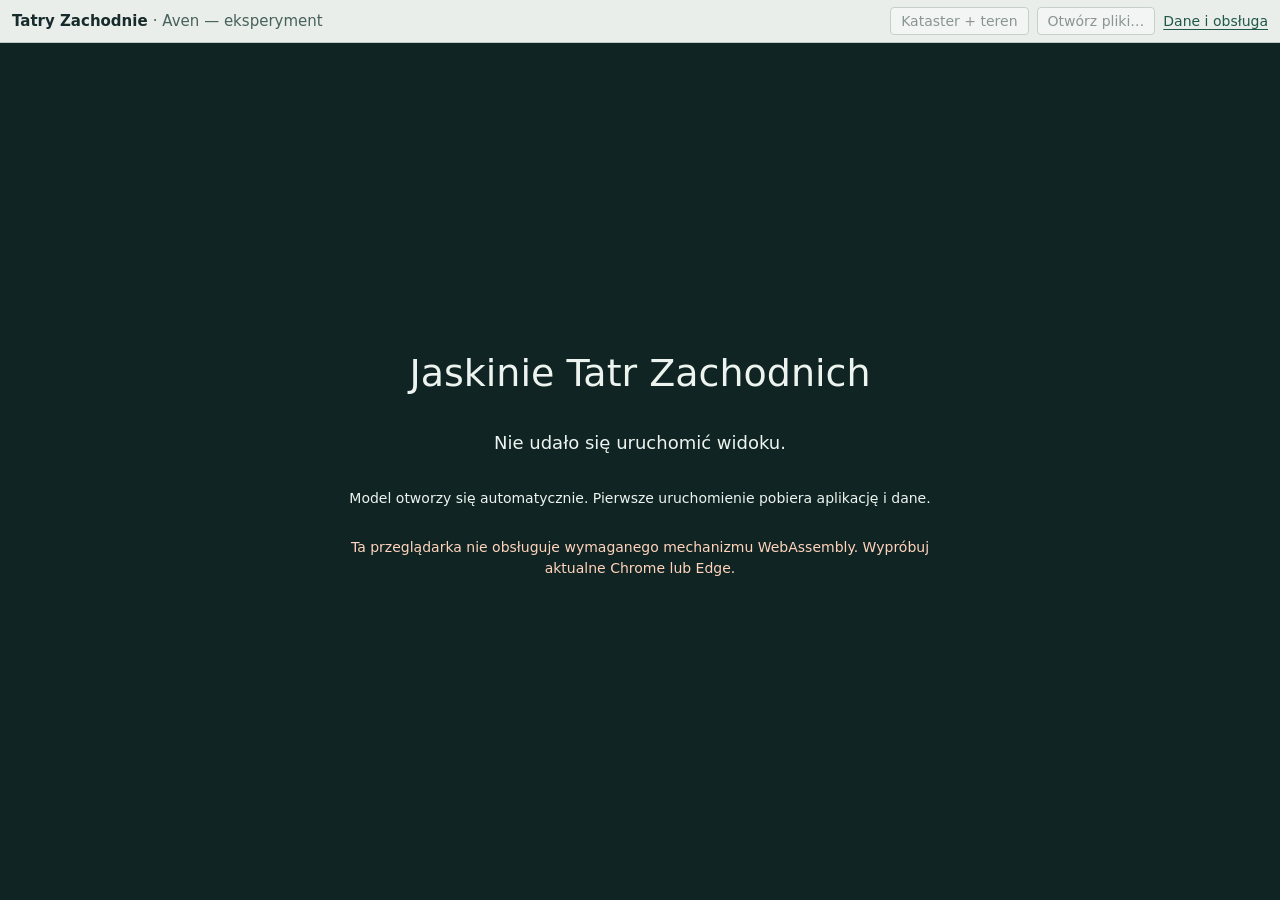
<file: index.html>
<!doctype html>
<html lang="pl">
<head>
  <meta charset="utf-8">
  <meta name="viewport" content="width=device-width,initial-scale=1">
  <title>Tatry Zachodnie — Aven</title>
  <link rel="icon" href="data:,">
  <link rel="stylesheet" href="viewer.css?v=fc062349ab724a0f9fc50505c29db93580248f37">
  <script src="viewer.js?v=fc062349ab724a0f9fc50505c29db93580248f37" defer></script>
</head>
<body>
  <header>
    <strong>Tatry Zachodnie <span>· Aven — eksperyment</span></strong>
    <nav aria-label="Pliki i informacje">
      <button id="restore" disabled>Kataster + teren</button>
      <button id="open-files" disabled>Otwórz pliki…</button>
      <input id="local-files" type="file" accept=".3d,.hgt,.zip" multiple hidden>
      <a href="about.html" target="_blank" rel="noopener">Dane i obsługa</a>
    </nav>
    <output id="file-status" aria-live="polite"></output>
  </header>
  <main>
    <iframe id="aven" title="Aven — Kataster Tatr Zachodnich" allow="fullscreen"></iframe>
    <section id="loading" role="status" aria-live="polite">
      <h1>Jaskinie Tatr Zachodnich</h1>
      <p id="progress">Wczytywanie Katastru i terenu…</p>
      <p>Model otworzy się automatycznie. Pierwsze uruchomienie pobiera aplikację i dane.</p>
      <p id="failure" hidden></p>
    </section>
  </main>
</body>
</html>
</file>
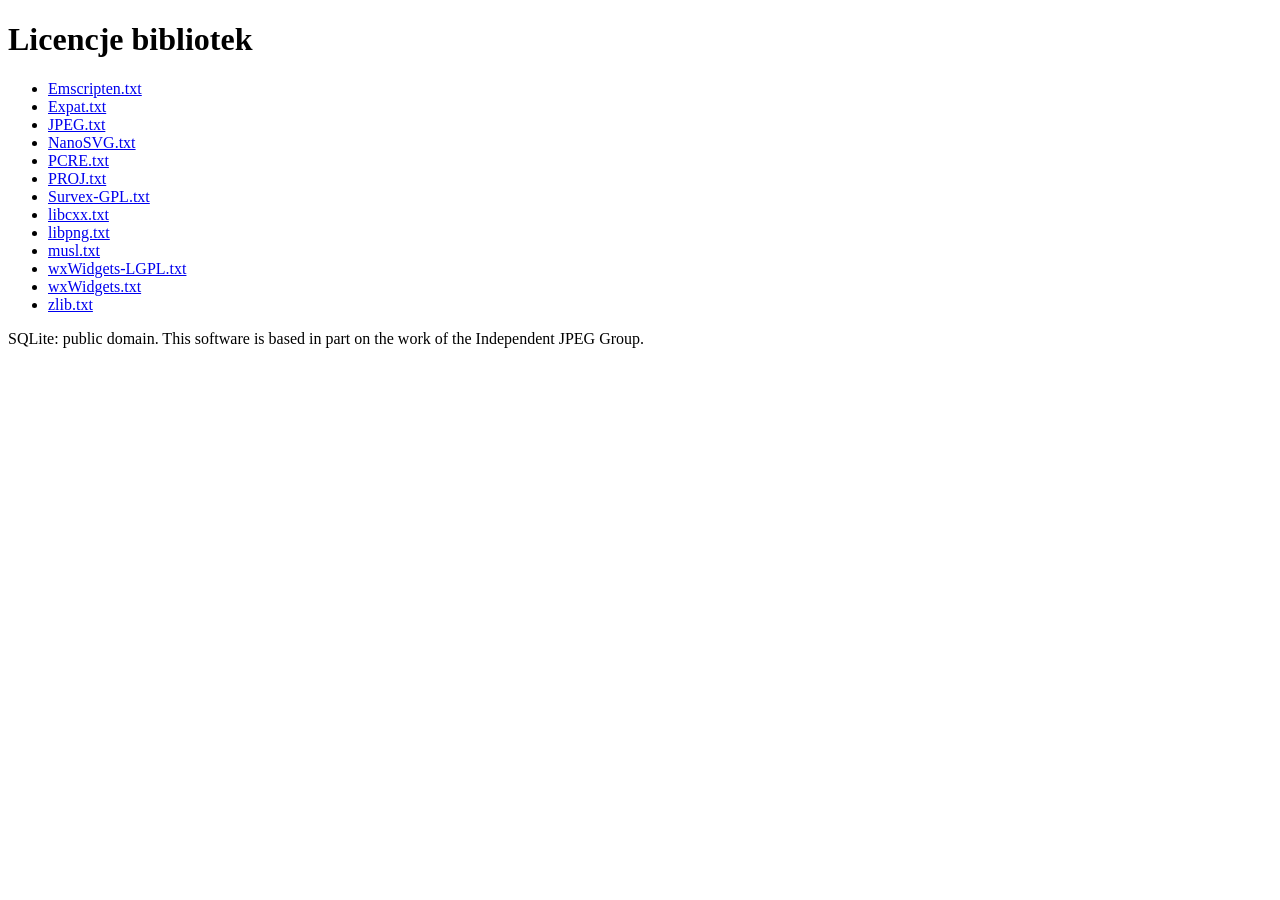
<file: licenses/index.html>
<!doctype html><meta charset="utf-8"><title>Licencje</title><h1>Licencje bibliotek</h1><ul><li><a href="Emscripten.txt">Emscripten.txt</a></li><li><a href="Expat.txt">Expat.txt</a></li><li><a href="JPEG.txt">JPEG.txt</a></li><li><a href="NanoSVG.txt">NanoSVG.txt</a></li><li><a href="PCRE.txt">PCRE.txt</a></li><li><a href="PROJ.txt">PROJ.txt</a></li><li><a href="Survex-GPL.txt">Survex-GPL.txt</a></li><li><a href="libcxx.txt">libcxx.txt</a></li><li><a href="libpng.txt">libpng.txt</a></li><li><a href="musl.txt">musl.txt</a></li><li><a href="wxWidgets-LGPL.txt">wxWidgets-LGPL.txt</a></li><li><a href="wxWidgets.txt">wxWidgets.txt</a></li><li><a href="zlib.txt">zlib.txt</a></li></ul><p>SQLite: public domain. This software is based in part on the work of the Independent JPEG Group.</p>
</file>
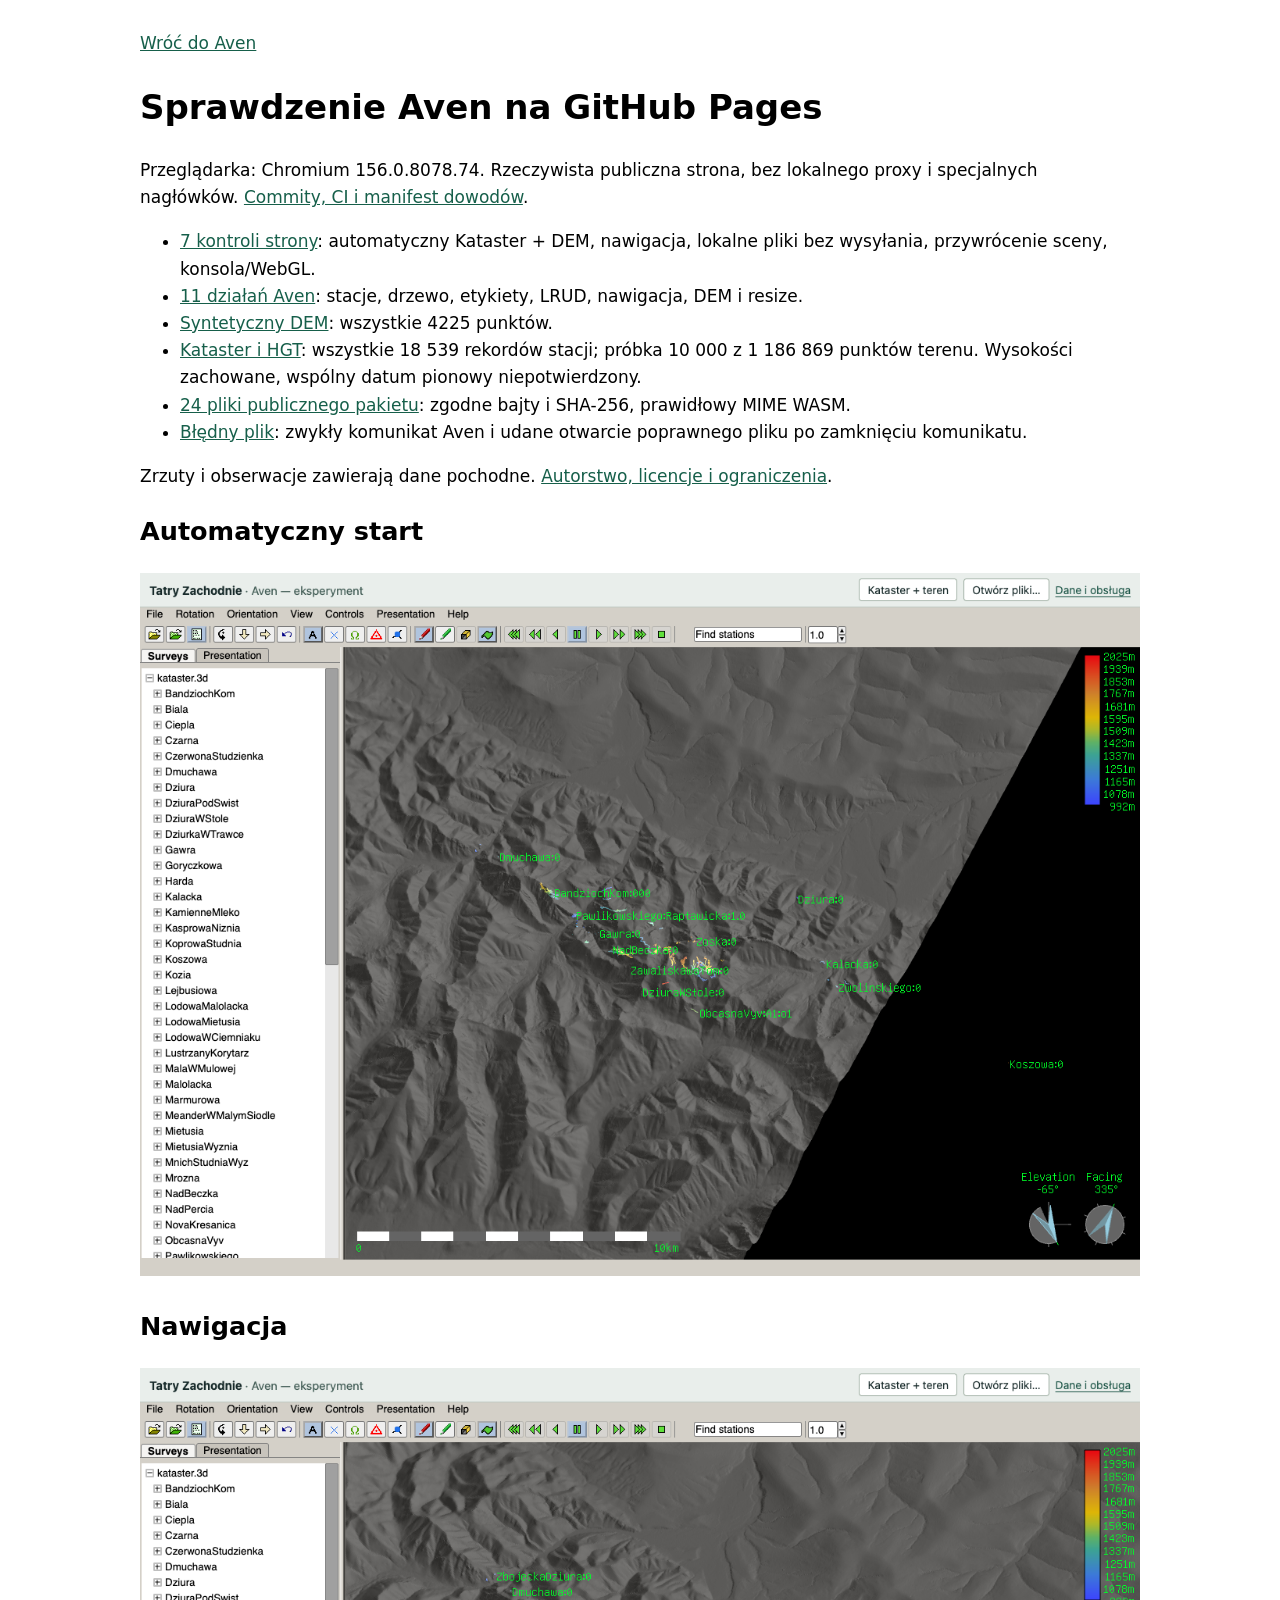
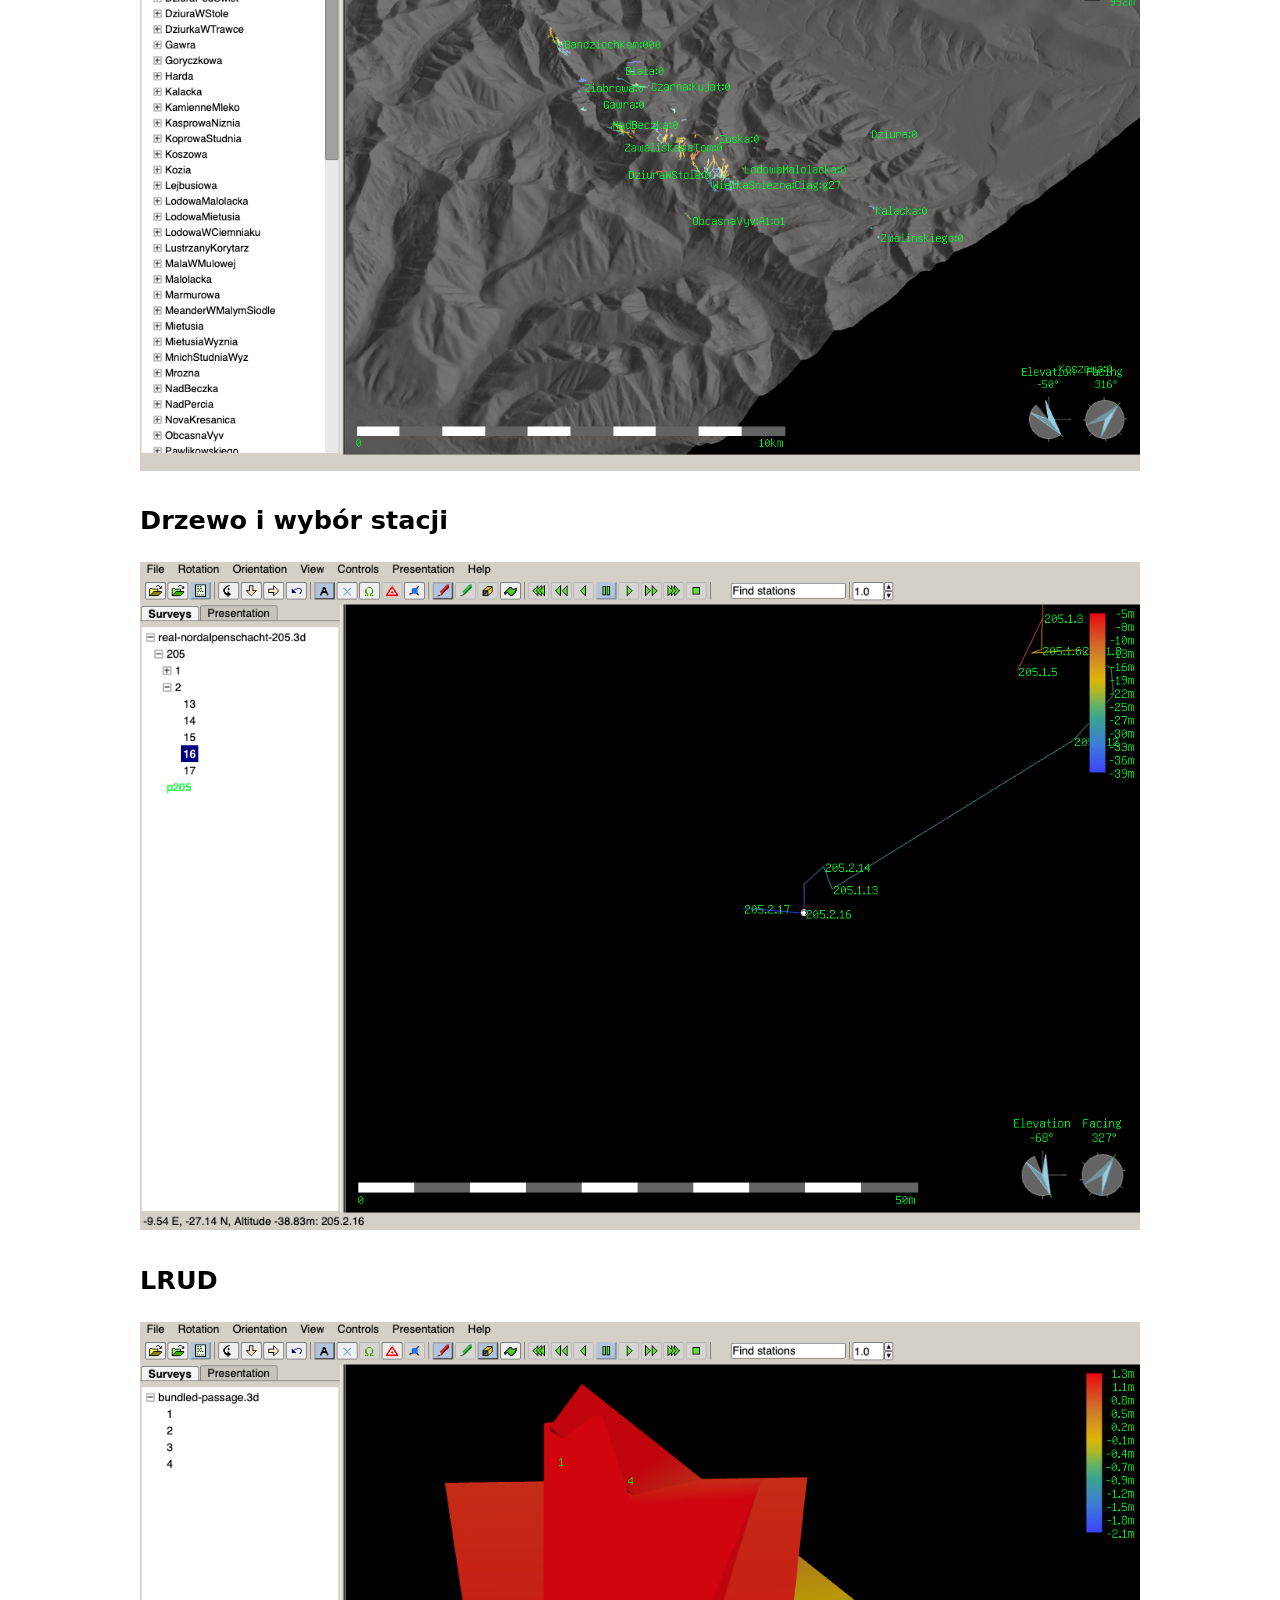
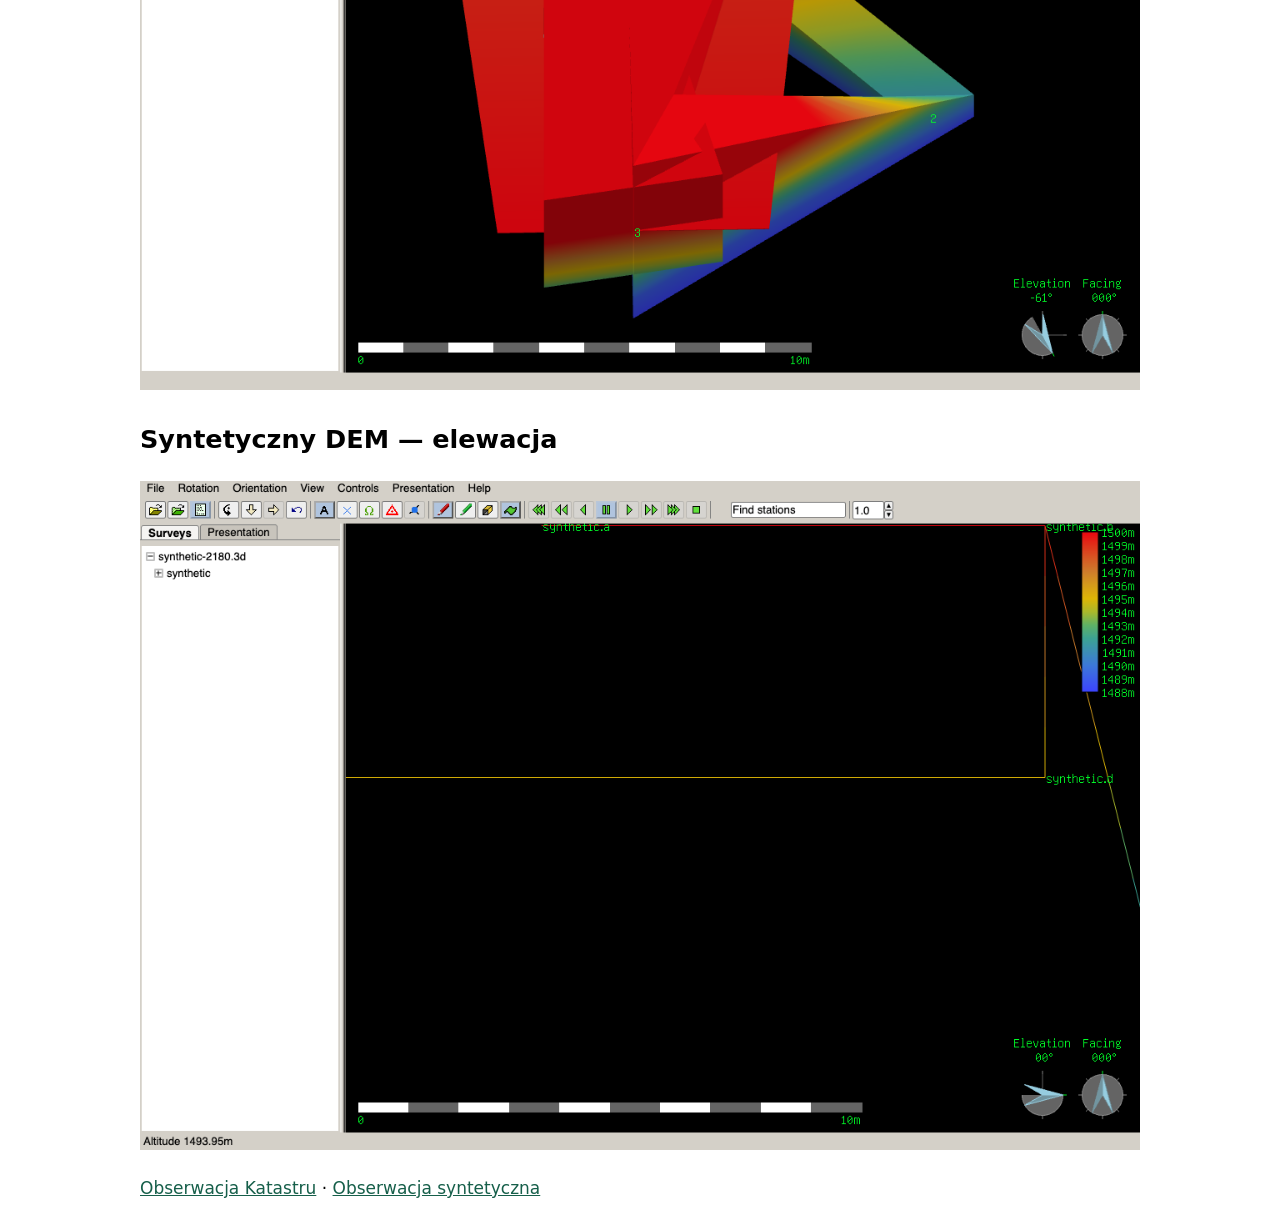
<file: verification/index.html>
<!doctype html><html lang="pl"><meta charset="utf-8"><title>Aven — potwierdzenie wdrożenia</title><style>body{max-width:1000px;margin:30px auto;padding:0 20px;font:17px/1.6 system-ui}img{max-width:100%}a{color:#165f4a}</style><a href="../">Wróć do Aven</a><h1>Sprawdzenie Aven na GitHub Pages</h1><p>Przeglądarka: Chromium 156.0.8078.74. Rzeczywista publiczna strona, bez lokalnego proxy i specjalnych nagłówków. <a href="receipt.json">Commity, CI i manifest dowodów</a>.</p><ul><li><a href="pages-results.json">7 kontroli strony</a>: automatyczny Kataster + DEM, nawigacja, lokalne pliki bez wysyłania, przywrócenie sceny, konsola/WebGL.</li><li><a href="core-results.json">11 działań Aven</a>: stacje, drzewo, etykiety, LRUD, nawigacja, DEM i resize.</li><li><a href="synthetic-verification.json">Syntetyczny DEM</a>: wszystkie 4225 punktów.</li><li><a href="kataster-verification.json">Kataster i HGT</a>: wszystkie 18 539 rekordów stacji; próbka 10 000 z 1 186 869 punktów terenu. Wysokości zachowane, wspólny datum pionowy niepotwierdzony.</li><li><a href="readback.json">24 pliki publicznego pakietu</a>: zgodne bajty i SHA-256, prawidłowy MIME WASM.</li><li><a href="file-recovery.json">Błędny plik</a>: zwykły komunikat Aven i udane otwarcie poprawnego pliku po zamknięciu komunikatu.</li></ul><p>Zrzuty i obserwacje zawierają dane pochodne. <a href="../about.html">Autorstwo, licencje i ograniczenia</a>.</p><h2>Automatyczny start</h2><img src="startup.png" alt="Kataster i teren po wejściu na stronę"><h2>Nawigacja</h2><img src="navigation.png" alt="Obrócony i przybliżony model"><h2>Drzewo i wybór stacji</h2><img src="station-tree.png" alt="Wybrana stacja z drzewa Aven"><h2>LRUD</h2><img src="lrud.png" alt="Bryły korytarzy z przykładu zawierającego LRUD"><h2>Syntetyczny DEM — elewacja</h2><img src="synthetic-elevation.png" alt="Jaskinia pod syntetycznym terenem"><p><a href="kataster-snapshot.json.gz">Obserwacja Katastru</a> · <a href="synthetic-snapshot.json.gz">Obserwacja syntetyczna</a></p></html>
</file>
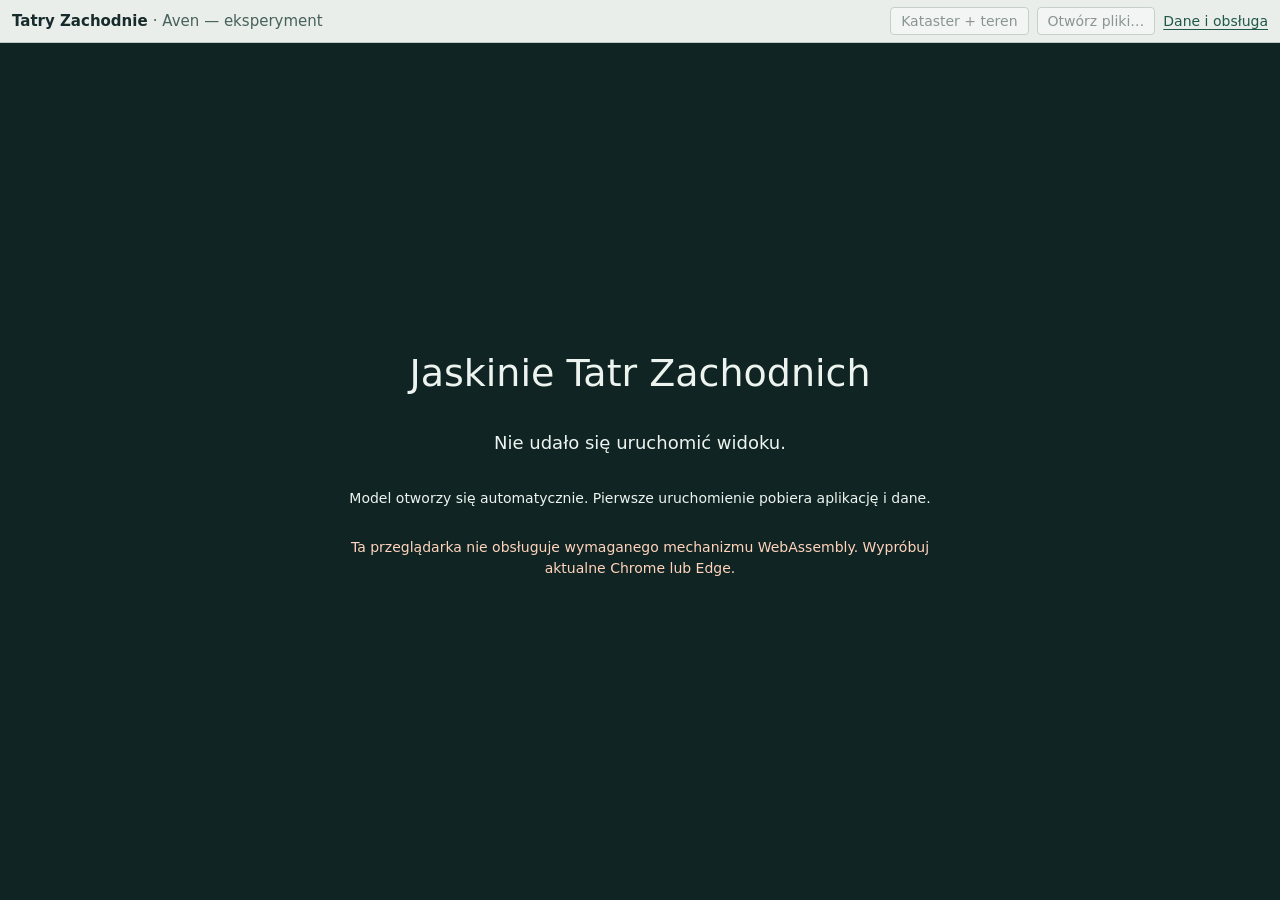
<file: tests/wasm-spike/pages/index.html>
<!doctype html>
<html lang="pl">
<head>
  <meta charset="utf-8">
  <meta name="viewport" content="width=device-width,initial-scale=1">
  <title>Tatry Zachodnie — Aven</title>
  <link rel="icon" href="data:,">
  <link rel="stylesheet" href="viewer.css?v=__SOURCE_REVISION__">
  <script src="viewer.js?v=__SOURCE_REVISION__" defer></script>
</head>
<body>
  <header>
    <strong>Tatry Zachodnie <span>· Aven — eksperyment</span></strong>
    <nav aria-label="Pliki i informacje">
      <button id="restore" disabled>Kataster + teren</button>
      <button id="open-files" disabled>Otwórz pliki…</button>
      <input id="local-files" type="file" accept=".3d,.hgt,.zip" multiple hidden>
      <a href="about.html" target="_blank" rel="noopener">Dane i obsługa</a>
    </nav>
    <output id="file-status" aria-live="polite"></output>
  </header>
  <main>
    <iframe id="aven" title="Aven — Kataster Tatr Zachodnich" allow="fullscreen"></iframe>
    <section id="loading" role="status" aria-live="polite">
      <h1>Jaskinie Tatr Zachodnich</h1>
      <p id="progress">Wczytywanie Katastru i terenu…</p>
      <p>Model otworzy się automatycznie. Pierwsze uruchomienie pobiera aplikację i dane.</p>
      <p id="failure" hidden></p>
    </section>
  </main>
</body>
</html>
</file>
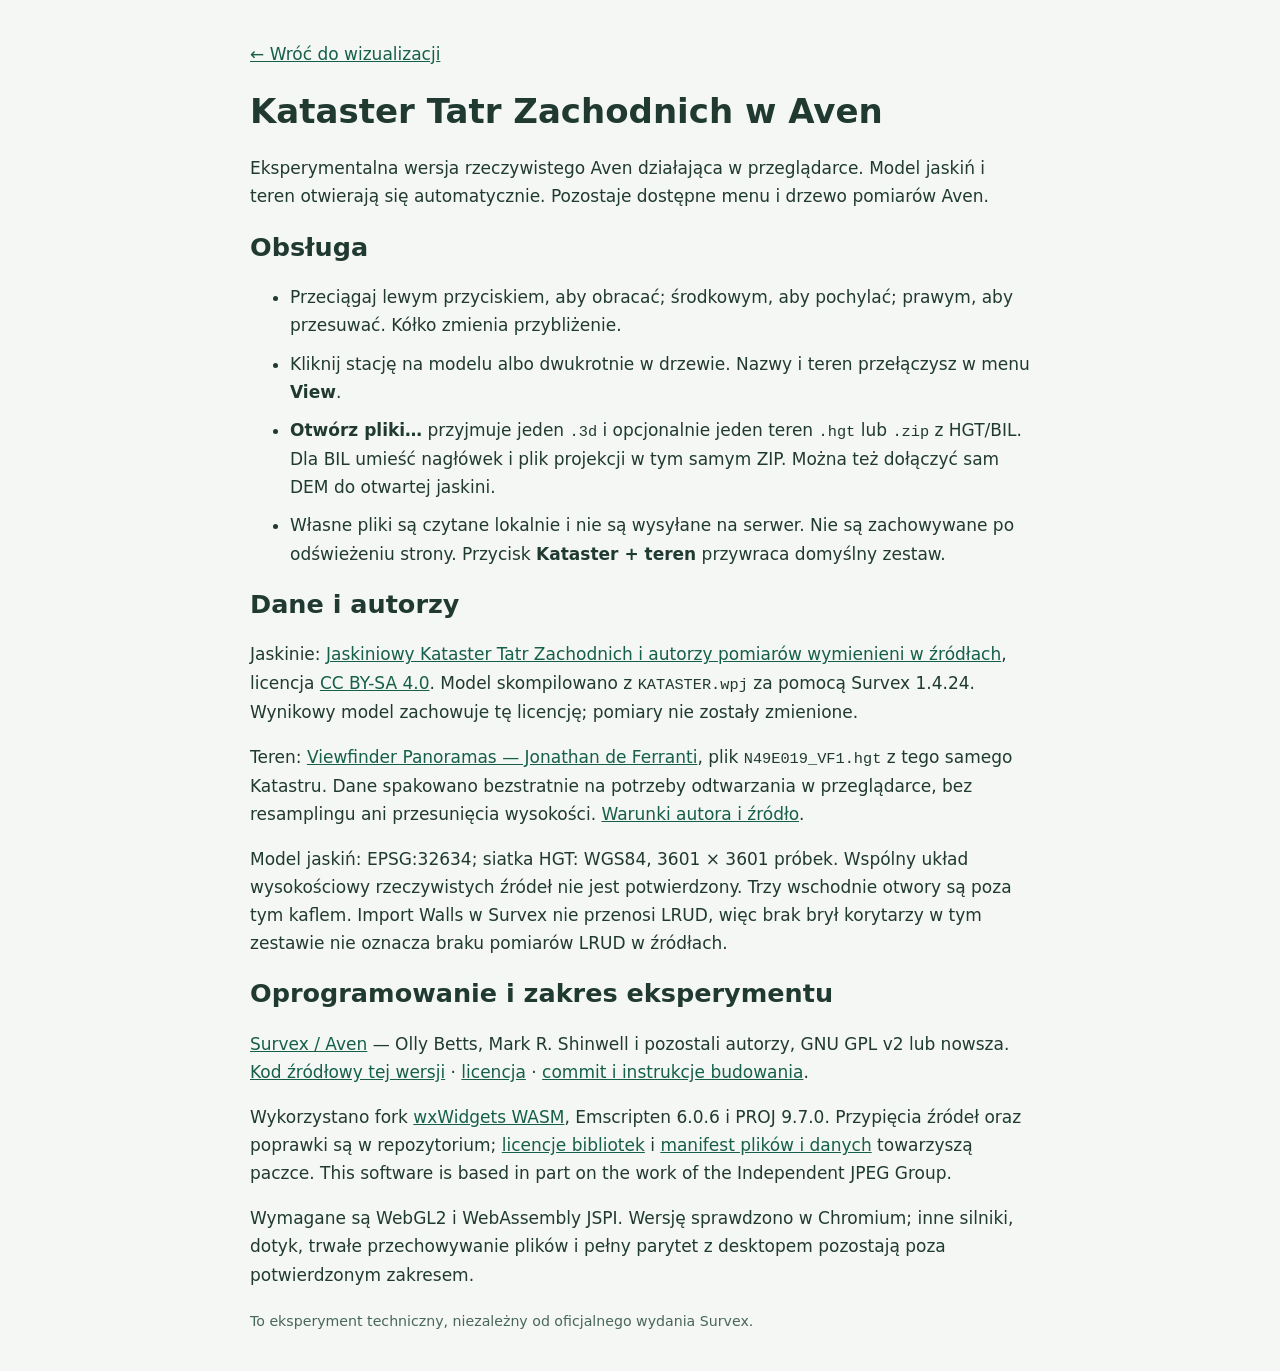
<file: about.html>
<!doctype html>
<html lang="pl"><head><meta charset="utf-8"><meta name="viewport" content="width=device-width,initial-scale=1">
<title>Dane i obsługa — Aven w Tatrach</title><link rel="icon" href="data:,">
<style>body{max-width:780px;margin:40px auto;padding:0 20px;font:17px/1.65 system-ui;color:#203a32;background:#f4f7f3}a{color:#165f4a}h1,h2{line-height:1.2}code{font-size:.9em}li{margin:.6em 0}small{color:#49665b}</style></head>
<body><a href="./">← Wróć do wizualizacji</a>
<h1>Kataster Tatr Zachodnich w Aven</h1>
<p>Eksperymentalna wersja rzeczywistego Aven działająca w przeglądarce. Model jaskiń i teren otwierają się automatycznie. Pozostaje dostępne menu i drzewo pomiarów Aven.</p>
<h2>Obsługa</h2>
<ul>
<li>Przeciągaj lewym przyciskiem, aby obracać; środkowym, aby pochylać; prawym, aby przesuwać. Kółko zmienia przybliżenie.</li>
<li>Kliknij stację na modelu albo dwukrotnie w drzewie. Nazwy i teren przełączysz w menu <b>View</b>.</li>
<li><b>Otwórz pliki…</b> przyjmuje jeden <code>.3d</code> i opcjonalnie jeden teren <code>.hgt</code> lub <code>.zip</code> z HGT/BIL. Dla BIL umieść nagłówek i plik projekcji w tym samym ZIP. Można też dołączyć sam DEM do otwartej jaskini.</li>
<li>Własne pliki są czytane lokalnie i nie są wysyłane na serwer. Nie są zachowywane po odświeżeniu strony. Przycisk <b>Kataster + teren</b> przywraca domyślny zestaw.</li>
</ul>
<h2>Dane i autorzy</h2>
<p>Jaskinie: <a href="https://github.com/dlubom/Jaskiniowy-Kataster-Tatr-Zachodnich/tree/3f865414d1dacaa15cd5477e567b0f852c43b32d">Jaskiniowy Kataster Tatr Zachodnich i autorzy pomiarów wymienieni w źródłach</a>, licencja <a href="https://creativecommons.org/licenses/by-sa/4.0/">CC BY-SA 4.0</a>. Model skompilowano z <code>KATASTER.wpj</code> za pomocą Survex 1.4.24. Wynikowy model zachowuje tę licencję; pomiary nie zostały zmienione.</p>
<p>Teren: <a href="https://viewfinderpanoramas.org/dem3.html">Viewfinder Panoramas — Jonathan de Ferranti</a>, plik <code>N49E019_VF1.hgt</code> z tego samego Katastru. Dane spakowano bezstratnie na potrzeby odtwarzania w przeglądarce, bez resamplingu ani przesunięcia wysokości. <a href="https://www.viewfinderpanoramas.org/">Warunki autora i źródło</a>.</p>
<p>Model jaskiń: EPSG:32634; siatka HGT: WGS84, 3601 × 3601 próbek. Wspólny układ wysokościowy rzeczywistych źródeł nie jest potwierdzony. Trzy wschodnie otwory są poza tym kaflem. Import Walls w Survex nie przenosi LRUD, więc brak brył korytarzy w tym zestawie nie oznacza braku pomiarów LRUD w źródłach.</p>
<h2>Oprogramowanie i zakres eksperymentu</h2>
<p><a href="https://survex.com/">Survex / Aven</a> — Olly Betts, Mark R. Shinwell i pozostali autorzy, GNU GPL v2 lub nowsza. <a href="source.tar.gz">Kod źródłowy tej wersji</a> · <a href="licenses/Survex-GPL.txt">licencja</a> · <a href="https://github.com/dlubom/survex/tree/fc062349ab724a0f9fc50505c29db93580248f37">commit i instrukcje budowania</a>.</p>
<p>Wykorzystano fork <a href="https://github.com/PCBJam/wxWidgets/tree/01b74ea19a09968277f59475f8919f2d2a4ff00e">wxWidgets WASM</a>, Emscripten 6.0.6 i PROJ 9.7.0. Przypięcia źródeł oraz poprawki są w repozytorium; <a href="licenses/">licencje bibliotek</a> i <a href="manifest.json">manifest plików i danych</a> towarzyszą paczce. This software is based in part on the work of the Independent JPEG Group.</p>
<p>Wymagane są WebGL2 i WebAssembly JSPI. Wersję sprawdzono w Chromium; inne silniki, dotyk, trwałe przechowywanie plików i pełny parytet z desktopem pozostają poza potwierdzonym zakresem.</p>
<small>To eksperyment techniczny, niezależny od oficjalnego wydania Survex.</small>
</body></html>
</file>
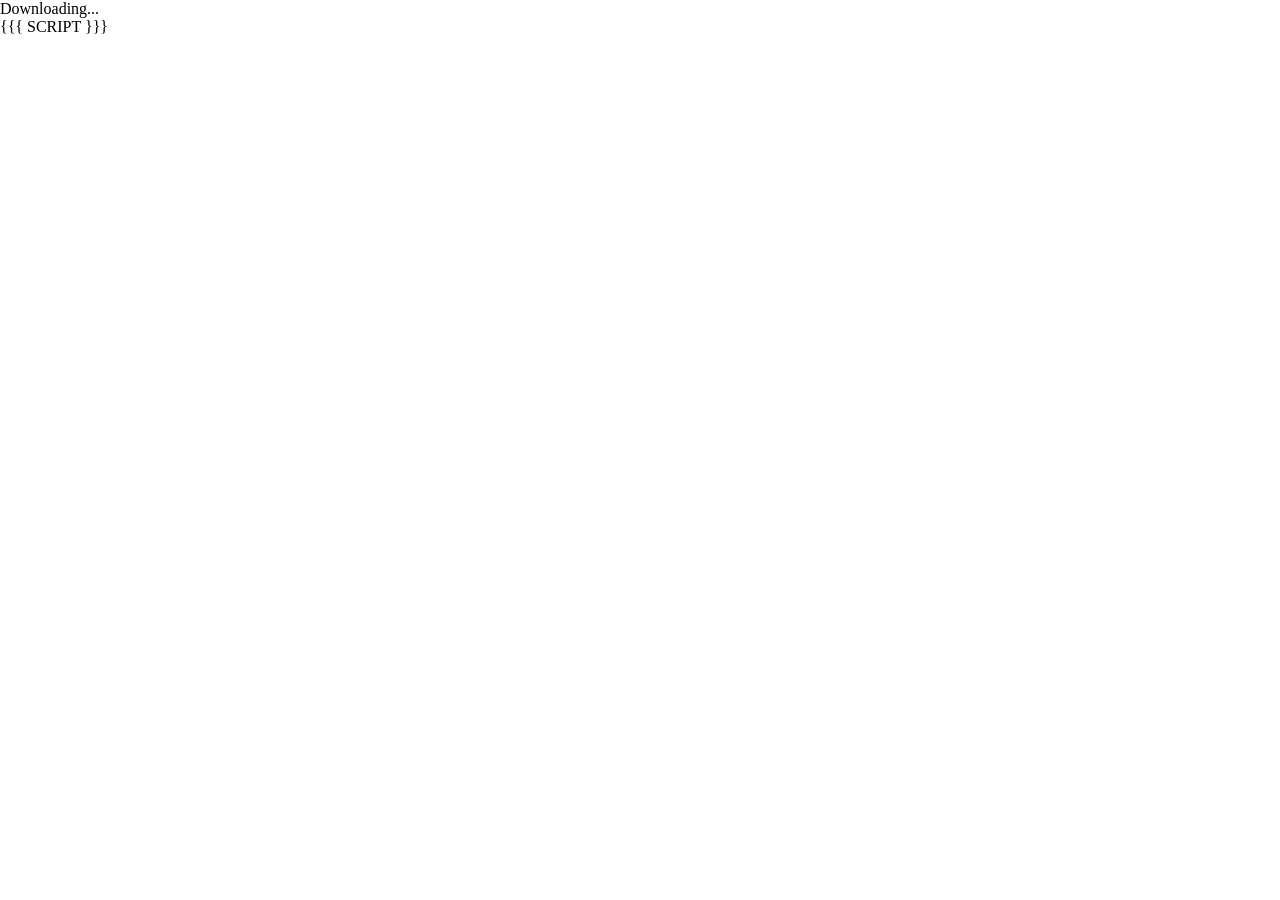
<file: tests/wasm-spike/aven-shell.html>
<!doctype html>
<html lang="en-us">
  <head>
    <meta charset="utf-8">
    <meta http-equiv="Content-Type" content="text/html; charset=utf-8">
    <title>Aven — WebGL2 experiment</title>
    <link rel="icon" href="data:,">
    <style>
      .emscripten { padding-right: 0; margin-left: auto; margin-right: auto; display: block; }
      div.emscripten { text-align: center; }
      /* the canvas *must not* have any border or padding, or mouse coords will be wrong */
      canvas.emscripten { border: 0px none; }
    </style>
  </head>
  <body style="margin: 0; padding: 0; width: 100%; height: 100%; overflow: hidden">
  <div id="main-window"></div>

  <div id="progress-container" class="centered">
    <div id="progress-text">Loading...</div>
    <div id="progress-bar">
      <div id="progress-bar-position">
      </div>
    </div>
  </div>

  <div id="window-container"></div>

  <script>
    var mainWindow = document.getElementById('main-window');
    var statusElement = document.getElementById('progress-text');
    var progressElement = document.getElementById('progress-bar-position');

    var showError = function(msg) {
      console.error(msg);
      statusElement.innerHTML = msg;
      statusElement.style.color = 'red';
    };

    var createCanvas = function () {
      var canvas = document.createElement('canvas');
      canvas.id = 'canvas';
      canvas.style.display = 'none';
      canvas.style.width = window.innerWidth + 'px';
      canvas.style.height = window.innerHeight + 'px';
      canvas.oncontextmenu = function () { event.preventDefault(); }
      canvas.addEventListener("webglcontextlost", function (e) {
        showError('WebGL context lost. You will need to reload the page.');
        e.preventDefault();
      }, false);

      mainWindow.appendChild(canvas);

      Module.canvas = canvas;
    };

    var onRuntimeInitialized = function () {
      var canvas = Module.canvas;
      canvas.style.display = 'block';
    };

    var Module = {
      preRun: [createCanvas],
      postRun: [],
      print: function(text) {
        if (arguments.length > 1)
          text = Array.prototype.slice.call(arguments).join(' ');
        console.log(text);
      },
      printErr: function(text) {
        if (arguments.length > 1)
          text = Array.prototype.slice.call(arguments).join(' ');
        console.error(text);
      },
      setStatus: function(text) {
        if (!Module.setStatus.last) Module.setStatus.last = { time: Date.now(), text: '' };
        if (text === Module.setStatus.text) return;
        var m = text.match(/([^(]+)\((\d+(\.\d+)?)\/(\d+)\)/);
        if (m) {
          text = m[1];
          progressElement.style.width = m[2] / m[4] + '%';
          progressElement.hidden = false;
        } else {
          progressElement.hidden = true;
        }
        statusElement.innerHTML = text;
      },
      totalDependencies: 0,
      monitorRunDependencies: function(left) {
        this.totalDependencies = Math.max(this.totalDependencies, left);
        Module.setStatus(left ? 'Preparing... (' + (this.totalDependencies-left) + '/' + this.totalDependencies + ')' : 'All downloads complete.');
      },
      onRuntimeInitialized: onRuntimeInitialized
    };
    Module.setStatus('Downloading...');
    window.onerror = function() {
      showError('Exception thrown, see JavaScript console');
      Module.setStatus = function(text) {
        if (text) Module.printErr('[post-exception status] ' + text);
      };
    };
  </script>
  {{{ SCRIPT }}}
  </body>
</html>
</file>
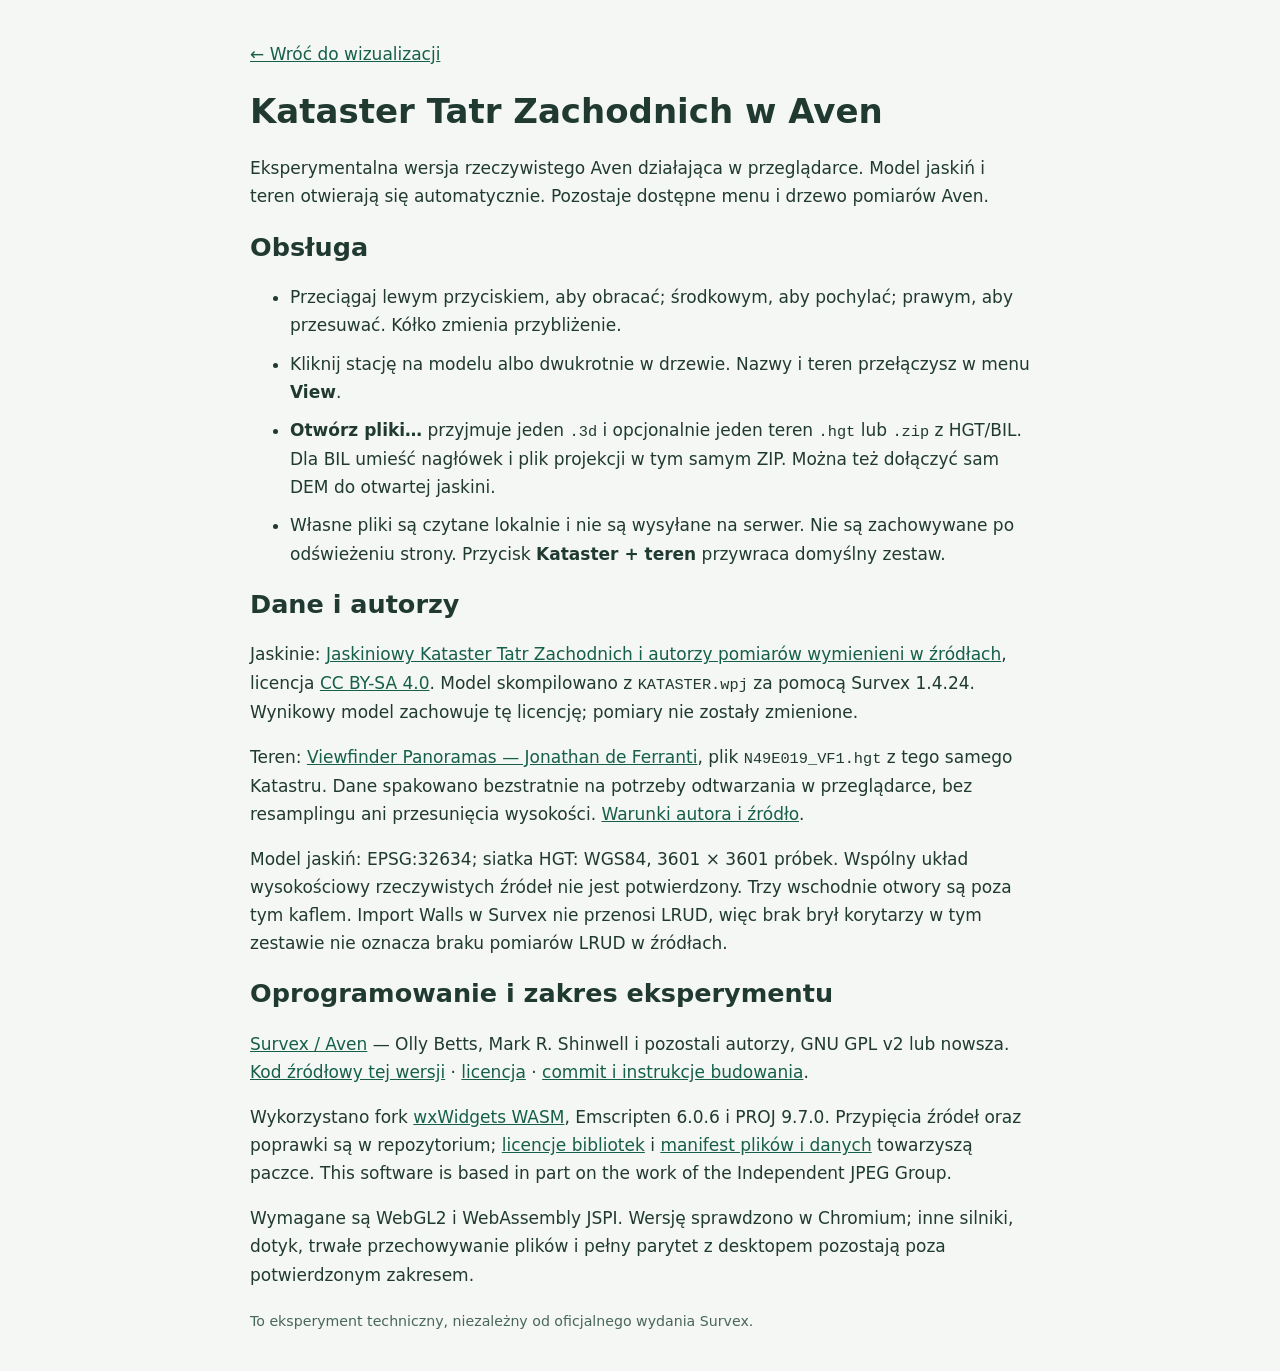
<file: tests/wasm-spike/pages/about.html>
<!doctype html>
<html lang="pl"><head><meta charset="utf-8"><meta name="viewport" content="width=device-width,initial-scale=1">
<title>Dane i obsługa — Aven w Tatrach</title><link rel="icon" href="data:,">
<style>body{max-width:780px;margin:40px auto;padding:0 20px;font:17px/1.65 system-ui;color:#203a32;background:#f4f7f3}a{color:#165f4a}h1,h2{line-height:1.2}code{font-size:.9em}li{margin:.6em 0}small{color:#49665b}</style></head>
<body><a href="./">← Wróć do wizualizacji</a>
<h1>Kataster Tatr Zachodnich w Aven</h1>
<p>Eksperymentalna wersja rzeczywistego Aven działająca w przeglądarce. Model jaskiń i teren otwierają się automatycznie. Pozostaje dostępne menu i drzewo pomiarów Aven.</p>
<h2>Obsługa</h2>
<ul>
<li>Przeciągaj lewym przyciskiem, aby obracać; środkowym, aby pochylać; prawym, aby przesuwać. Kółko zmienia przybliżenie.</li>
<li>Kliknij stację na modelu albo dwukrotnie w drzewie. Nazwy i teren przełączysz w menu <b>View</b>.</li>
<li><b>Otwórz pliki…</b> przyjmuje jeden <code>.3d</code> i opcjonalnie jeden teren <code>.hgt</code> lub <code>.zip</code> z HGT/BIL. Dla BIL umieść nagłówek i plik projekcji w tym samym ZIP. Można też dołączyć sam DEM do otwartej jaskini.</li>
<li>Własne pliki są czytane lokalnie i nie są wysyłane na serwer. Nie są zachowywane po odświeżeniu strony. Przycisk <b>Kataster + teren</b> przywraca domyślny zestaw.</li>
</ul>
<h2>Dane i autorzy</h2>
<p>Jaskinie: <a href="https://github.com/dlubom/Jaskiniowy-Kataster-Tatr-Zachodnich/tree/3f865414d1dacaa15cd5477e567b0f852c43b32d">Jaskiniowy Kataster Tatr Zachodnich i autorzy pomiarów wymienieni w źródłach</a>, licencja <a href="https://creativecommons.org/licenses/by-sa/4.0/">CC BY-SA 4.0</a>. Model skompilowano z <code>KATASTER.wpj</code> za pomocą Survex 1.4.24. Wynikowy model zachowuje tę licencję; pomiary nie zostały zmienione.</p>
<p>Teren: <a href="https://viewfinderpanoramas.org/dem3.html">Viewfinder Panoramas — Jonathan de Ferranti</a>, plik <code>N49E019_VF1.hgt</code> z tego samego Katastru. Dane spakowano bezstratnie na potrzeby odtwarzania w przeglądarce, bez resamplingu ani przesunięcia wysokości. <a href="https://www.viewfinderpanoramas.org/">Warunki autora i źródło</a>.</p>
<p>Model jaskiń: EPSG:32634; siatka HGT: WGS84, 3601 × 3601 próbek. Wspólny układ wysokościowy rzeczywistych źródeł nie jest potwierdzony. Trzy wschodnie otwory są poza tym kaflem. Import Walls w Survex nie przenosi LRUD, więc brak brył korytarzy w tym zestawie nie oznacza braku pomiarów LRUD w źródłach.</p>
<h2>Oprogramowanie i zakres eksperymentu</h2>
<p><a href="https://survex.com/">Survex / Aven</a> — Olly Betts, Mark R. Shinwell i pozostali autorzy, GNU GPL v2 lub nowsza. <a href="source.tar.gz">Kod źródłowy tej wersji</a> · <a href="licenses/Survex-GPL.txt">licencja</a> · <a href="__SOURCE_URL__">commit i instrukcje budowania</a>.</p>
<p>Wykorzystano fork <a href="https://github.com/PCBJam/wxWidgets/tree/01b74ea19a09968277f59475f8919f2d2a4ff00e">wxWidgets WASM</a>, Emscripten 6.0.6 i PROJ 9.7.0. Przypięcia źródeł oraz poprawki są w repozytorium; <a href="licenses/">licencje bibliotek</a> i <a href="manifest.json">manifest plików i danych</a> towarzyszą paczce. This software is based in part on the work of the Independent JPEG Group.</p>
<p>Wymagane są WebGL2 i WebAssembly JSPI. Wersję sprawdzono w Chromium; inne silniki, dotyk, trwałe przechowywanie plików i pełny parytet z desktopem pozostają poza potwierdzonym zakresem.</p>
<small>To eksperyment techniczny, niezależny od oficjalnego wydania Survex.</small>
</body></html>
</file>
<file: viewer.css>
:root{font:14px system-ui,sans-serif;color:#182b2b;background:#e9eeeb}
*{box-sizing:border-box}
html,body{margin:0;height:100%;overflow:hidden}
body{display:flex;flex-direction:column}
header{padding:7px 12px;display:flex;align-items:center;gap:12px;flex-wrap:wrap;border-bottom:1px solid #bcc8c2}
strong{font-size:15px}strong span{font-weight:400;color:#47615a}
nav{display:flex;align-items:center;gap:8px;margin-left:auto}
button,a{font:inherit}button{padding:5px 10px;border:1px solid #9bac9f;border-radius:4px;background:#fff;color:#182b2b;cursor:pointer}
button:disabled{opacity:.45;cursor:wait}a{color:#20584a;text-underline-offset:3px}
output:empty{display:none}output{width:100%;font-size:13px}
main{position:relative;flex:1;min-height:0;background:#000}
iframe{display:block;width:100%;height:100%;border:0}
#loading{position:absolute;inset:0;display:flex;flex-direction:column;justify-content:center;align-items:center;text-align:center;padding:24px;background:#102523;color:#edf4ef}
#loading[hidden]{display:none}#loading h1{font-size:clamp(24px,4vw,38px);font-weight:500;margin:0 0 16px}
#loading p{max-width:640px;line-height:1.5}#progress{font-size:18px}#failure{color:#ffd3bc}
@media(max-width:650px){header{gap:6px;padding:6px}nav{margin-left:0}strong span{font-size:12px}button,a{font-size:12px}}
</file>
<file: tests/wasm-spike/pages/viewer.css>
:root{font:14px system-ui,sans-serif;color:#182b2b;background:#e9eeeb}
*{box-sizing:border-box}
html,body{margin:0;height:100%;overflow:hidden}
body{display:flex;flex-direction:column}
header{padding:7px 12px;display:flex;align-items:center;gap:12px;flex-wrap:wrap;border-bottom:1px solid #bcc8c2}
strong{font-size:15px}strong span{font-weight:400;color:#47615a}
nav{display:flex;align-items:center;gap:8px;margin-left:auto}
button,a{font:inherit}button{padding:5px 10px;border:1px solid #9bac9f;border-radius:4px;background:#fff;color:#182b2b;cursor:pointer}
button:disabled{opacity:.45;cursor:wait}a{color:#20584a;text-underline-offset:3px}
output:empty{display:none}output{width:100%;font-size:13px}
main{position:relative;flex:1;min-height:0;background:#000}
iframe{display:block;width:100%;height:100%;border:0}
#loading{position:absolute;inset:0;display:flex;flex-direction:column;justify-content:center;align-items:center;text-align:center;padding:24px;background:#102523;color:#edf4ef}
#loading[hidden]{display:none}#loading h1{font-size:clamp(24px,4vw,38px);font-weight:500;margin:0 0 16px}
#loading p{max-width:640px;line-height:1.5}#progress{font-size:18px}#failure{color:#ffd3bc}
@media(max-width:650px){header{gap:6px;padding:6px}nav{margin-left:0}strong span{font-size:12px}button,a{font-size:12px}}
</file>
